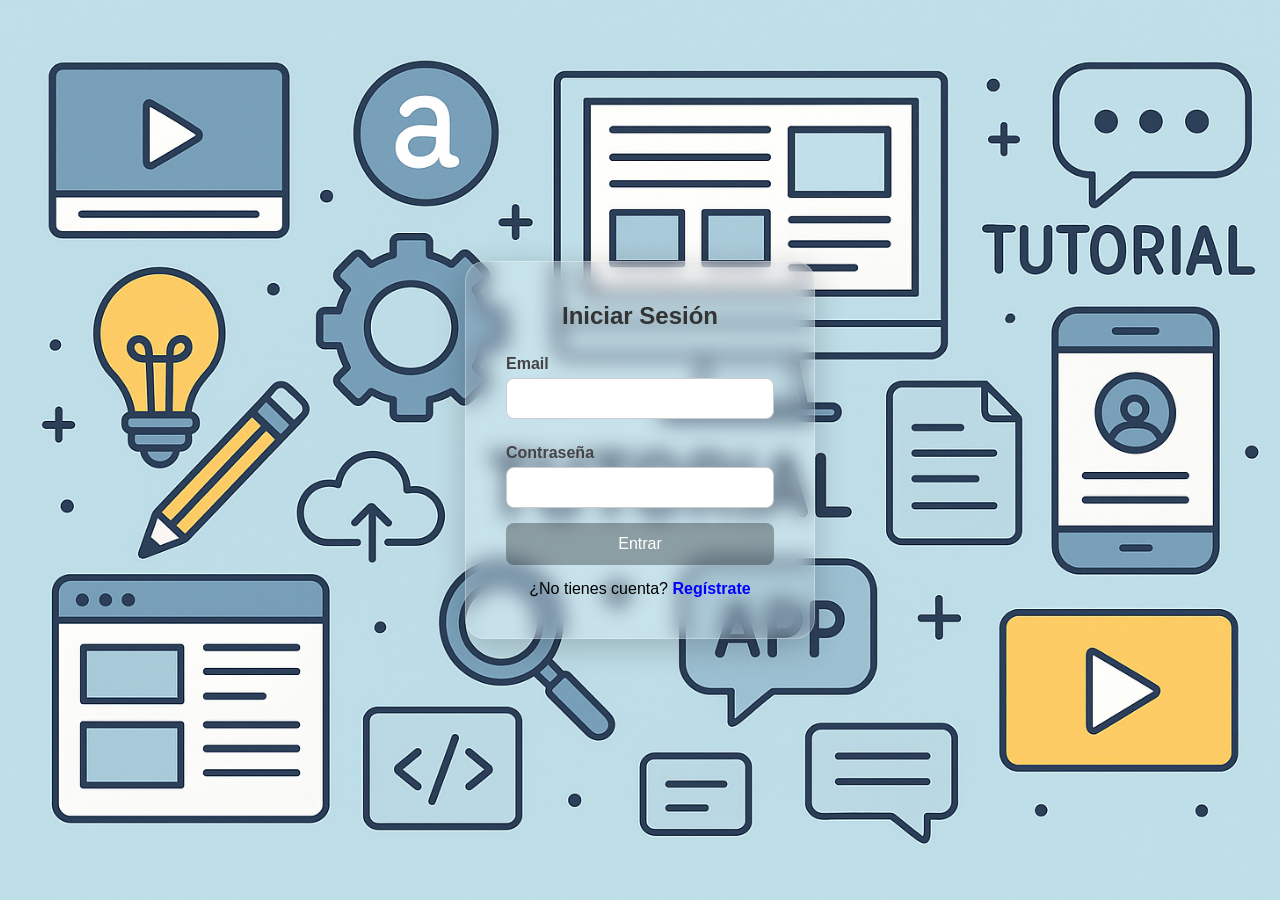
<file: index.html>
<!DOCTYPE html>
<html lang="es">
<head>
    <meta charset="UTF-8">
    <link rel="stylesheet" href="estilo.css">
    <title>Iniciar Sesión</title>
</head>
<body>

<div class="container">
    <div class="login-box">
        <h2>Iniciar Sesión</h2>

        <form action="php/login.php" method="POST" class="form">

            <label>Email</label>
            <input type="email" name="email" required>

            <label>Contraseña</label>
            <input type="password" name="password" required>

            <button type="submit" class="btnLOG">Entrar</button>

            <p class="link">¿No tienes cuenta? <a href="register.html">Regístrate</a></p>
        </form>
    </div>
</div>

</body>
</html>
</file>
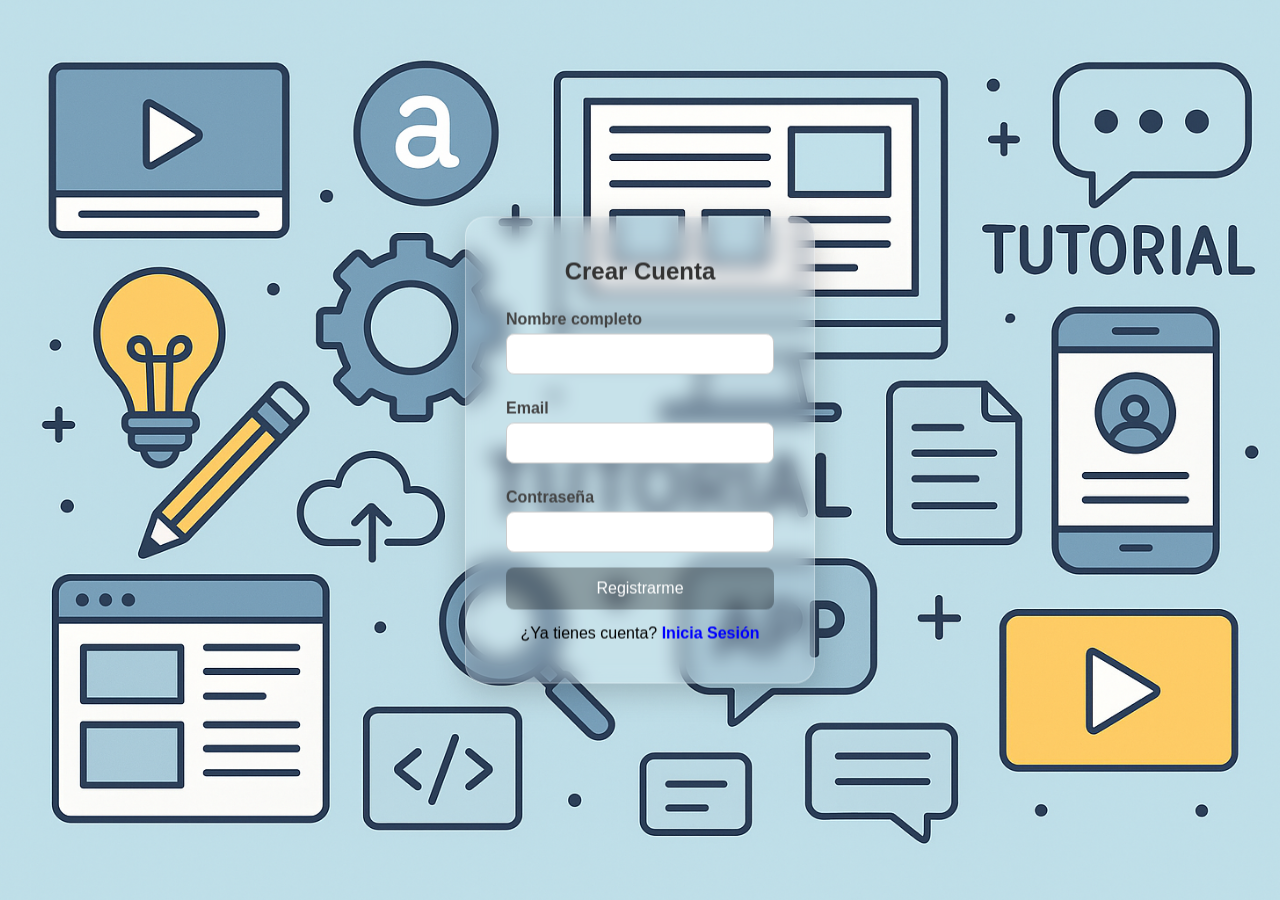
<file: register.html>
<!DOCTYPE html>
<html lang="es">
<head>
    <meta charset="UTF-8">
    <link rel="stylesheet" href="estilo.css">
    <title>Registro</title>
</head>
<body>

<div class="container">
    <div class="login-box">
        <h2>Crear Cuenta</h2>

        <form action="php/registrar.php" method="POST" class="form">

            <label>Nombre completo</label>
            <input type="text" name="nombre" required>

            <label>Email</label>
            <input type="email" name="email" required>

            <label>Contraseña</label>
            <input type="password" name="password" required>

            <button type="submit" class="btnLOG">Registrarme</button>

            <p class="link">¿Ya tienes cuenta?
                <a href="index.html">Inicia Sesión</a>
            </p>
        </form>
    </div>
</div>

</body>
</html>
</file>
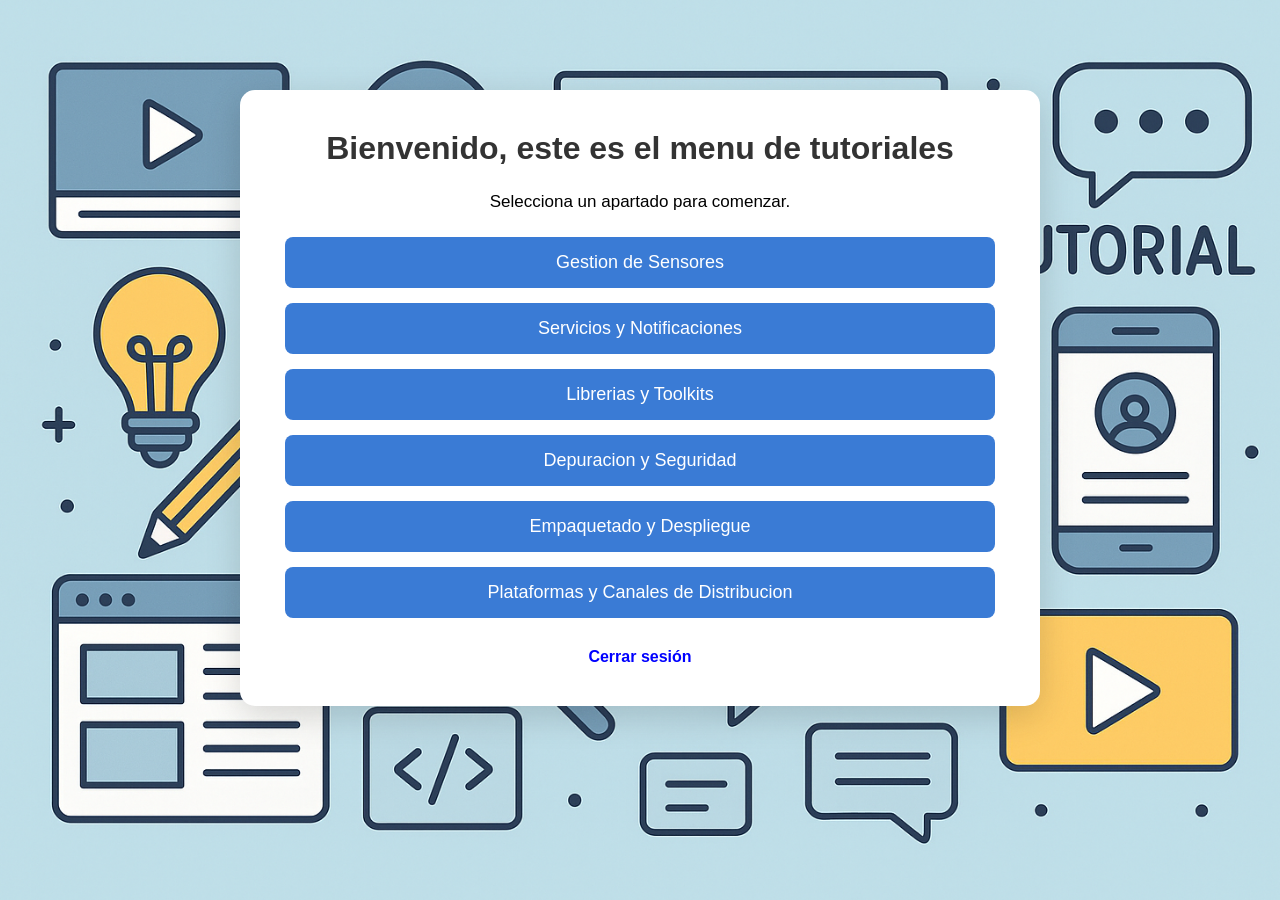
<file: tutorial.html>
<!DOCTYPE html>
<html lang="es">
<head>
    <meta charset="UTF-8">
    <link rel="stylesheet" href="estilo.css">
    <title>Menú de Tutoriales</title>
</head>
<body>

<div class="big-container">
    <div class="big-bo1">

        <h2 class="tutorial-title">Bienvenido, este es el menu de tutoriales</h2>

        <p style="text-align:center; margin-bottom: 25px; font-size:17px;">
            Selecciona un apartado para comenzar.
        </p>

        <div style="display:flex; flex-direction:column; gap:15px;">

            <a href="sensores.html" class="btn" style="text-align:center; font-size:18px;">
                Gestion de Sensores
            </a>

            <a href="servicios.html" class="btn" style="text-align:center; font-size:18px;">
                Servicios y Notificaciones
            </a>

            <a href="librerias.html" class="btn" style="text-align:center; font-size:18px;">
                Librerias y Toolkits
            </a>

            <a href="depuracion.html" class="btn" style="text-align:center; font-size:18px;">
                Depuracion y Seguridad
            </a>

            <a href="empaquetado.html" class="btn" style="text-align:center; font-size:18px;">
                Empaquetado y Despliegue
            </a>

            <a href="distribucion.html" class="btn" style="text-align:center; font-size:18px;">
                Plataformas y Canales de Distribucion
            </a>

        </div>

        <p class="link" style="margin-top:30px;">
            <a href="index.html">Cerrar sesión</a>
        </p>

    </div>
</div>

</body>
</html>
</file>
<file: estilo.css>
* {
    margin: 0;
    padding: 0;
    box-sizing: border-box;
    font-family: "Segoe UI", sans-serif;
}

body {
    margin: 0;
    padding: 0;
    background: url("img/fondo.png") no-repeat center center fixed;
    background-size: cover;
    font-family: Arial, sans-serif;
}

.fondo-distribucion {
    background: url("img/fondo.png") no-repeat center center fixed;
    background-size: cover;
}

.fondo-sensores {
    background: url("img/sensores.png") no-repeat center center fixed;
    background-size: cover;
}

.fondo-notificaciones {
    background: url("img/notificaciones.png") no-repeat center center fixed;
    background-size: cover;
}

.fondo-librerias {
    background: url("img/librerias.png") no-repeat center center fixed;
    background-size: cover;
}

.fondo-seguridad {
    background: url("img/sensores.png") no-repeat center center fixed;
    background-size: cover;
}


.container {
    width: 100%;
    max-width: 420px;
    padding: 20px;
}

.box {
    background: #fff;
    padding: 35px;
    border-radius: 15px;
    box-shadow: 0 10px 25px rgba(0,0,0,0.12);
    transition: 0.3s ease;
}

.box:hover {
    transform: translateY(-3px);
}

h2 {
    text-align: center;
    margin-bottom: 25px;
    color: #333;
}

.form label {
    display: block;
    margin: 10px 0 5px;
    color: #444;
    font-weight: bold;
}

.form input {
    width: 100%;
    padding: 12px;
    border: 1px solid #ccc;
    border-radius: 8px;
    margin-bottom: 15px;
    transition: border .3s;
}

.form input:focus {
    border-color: #6BA7C9;
}

.btnLOG {
    width: 100%;
    padding: 12px;
    border: none;
    background: rgba(0, 0, 0, 0.3);
    color: #fff;
    font-size: 16px;
    border-radius: 8px;
    cursor: pointer;
    transition: .3s;
}

.btnLOG:hover {
    background: #6BA7C9;
    cursor: pointer;
}


.btn {
    background-color: #3a7bd5;    
    color: white;
    padding: 15px 20px;          
    border-radius: 8px;
    text-decoration: none;
    font-size: 20px;            
    display: block;
    transition: .3S;    
}         

.btn:hover {
    background-color: #3a7bd5;     
    cursor: pointer;
}


.link {
    text-align: center;
    margin-top: 15px;
}

.link a {
    color: #0000ff;
    text-decoration: none;
    font-weight: bold;
}

.login-box {
    width: 350px;
    padding: 40px;
    background: rgba(255, 255, 255, 0.15); /* transparencia */
    border-radius: 20px;
    backdrop-filter: blur(10px); /* efecto borroso */
    -webkit-backdrop-filter: blur(10px); /* Safari */
    border: 1px solid rgba(255, 255, 255, 0.3);
    box-shadow: 0 8px 32px rgba(0,0,0,0.2);
    position: absolute;
    top: 50%;
    left: 50%;
    transform: translate(-50%, -50%);
}


/*ESTILOS PARA EL MENÚ Y LOS TUTORIALES*/

.big-container {
    width: 100%;
    max-width: 900px;
    padding: 40px 50px;
    margin: 50px auto; 
}

.big-bo1 {
    background: #fff;
    padding: 40px 45px;
    border-radius: 15px;
    box-shadow: 0 10px 35px rgba(0,0,0,0.15);
    transition: .3s;
}

.big-box {
    background: #fff;
    padding: 40px 45px;
    border-radius: 15px;
    box-shadow: 0 10px 35px rgba(0,0,0,0.15);
    transition: .3s;
}

.big-box:hover {
    transform: translateY(-3px);
}

.tutorial-title {
    text-align: center;
    margin-bottom: 25px;
    font-size: 32px;
    font-weight: bold;
    color: #333;
}

.section-title {
    font-size: 22px;
    font-weight: bold;
    margin: 25px 0 10px;
    color: #6BA7C9;
}

.content-text {
    font-size: 17px;
    line-height: 1.6;
    color: #444;
    margin-bottom: 15px;
}

.example-box {
    background: #eef2ff;
    padding: 15px 20px;
    border-left: 5px solid #6BA7C9;
    margin-bottom: 20px;
    border-radius: 8px;
}

.example-title {
    font-weight: bold;
    margin-bottom: 5px;
}

.ref-box {
    margin-top: 40px;
    padding: 20px;
    background: #f7f7f7;
    border-left: 4px solid #6BA7C9;
    border-radius: 8px;
}

.ref-box ul {
    padding-left: 20px;
}
</file>
